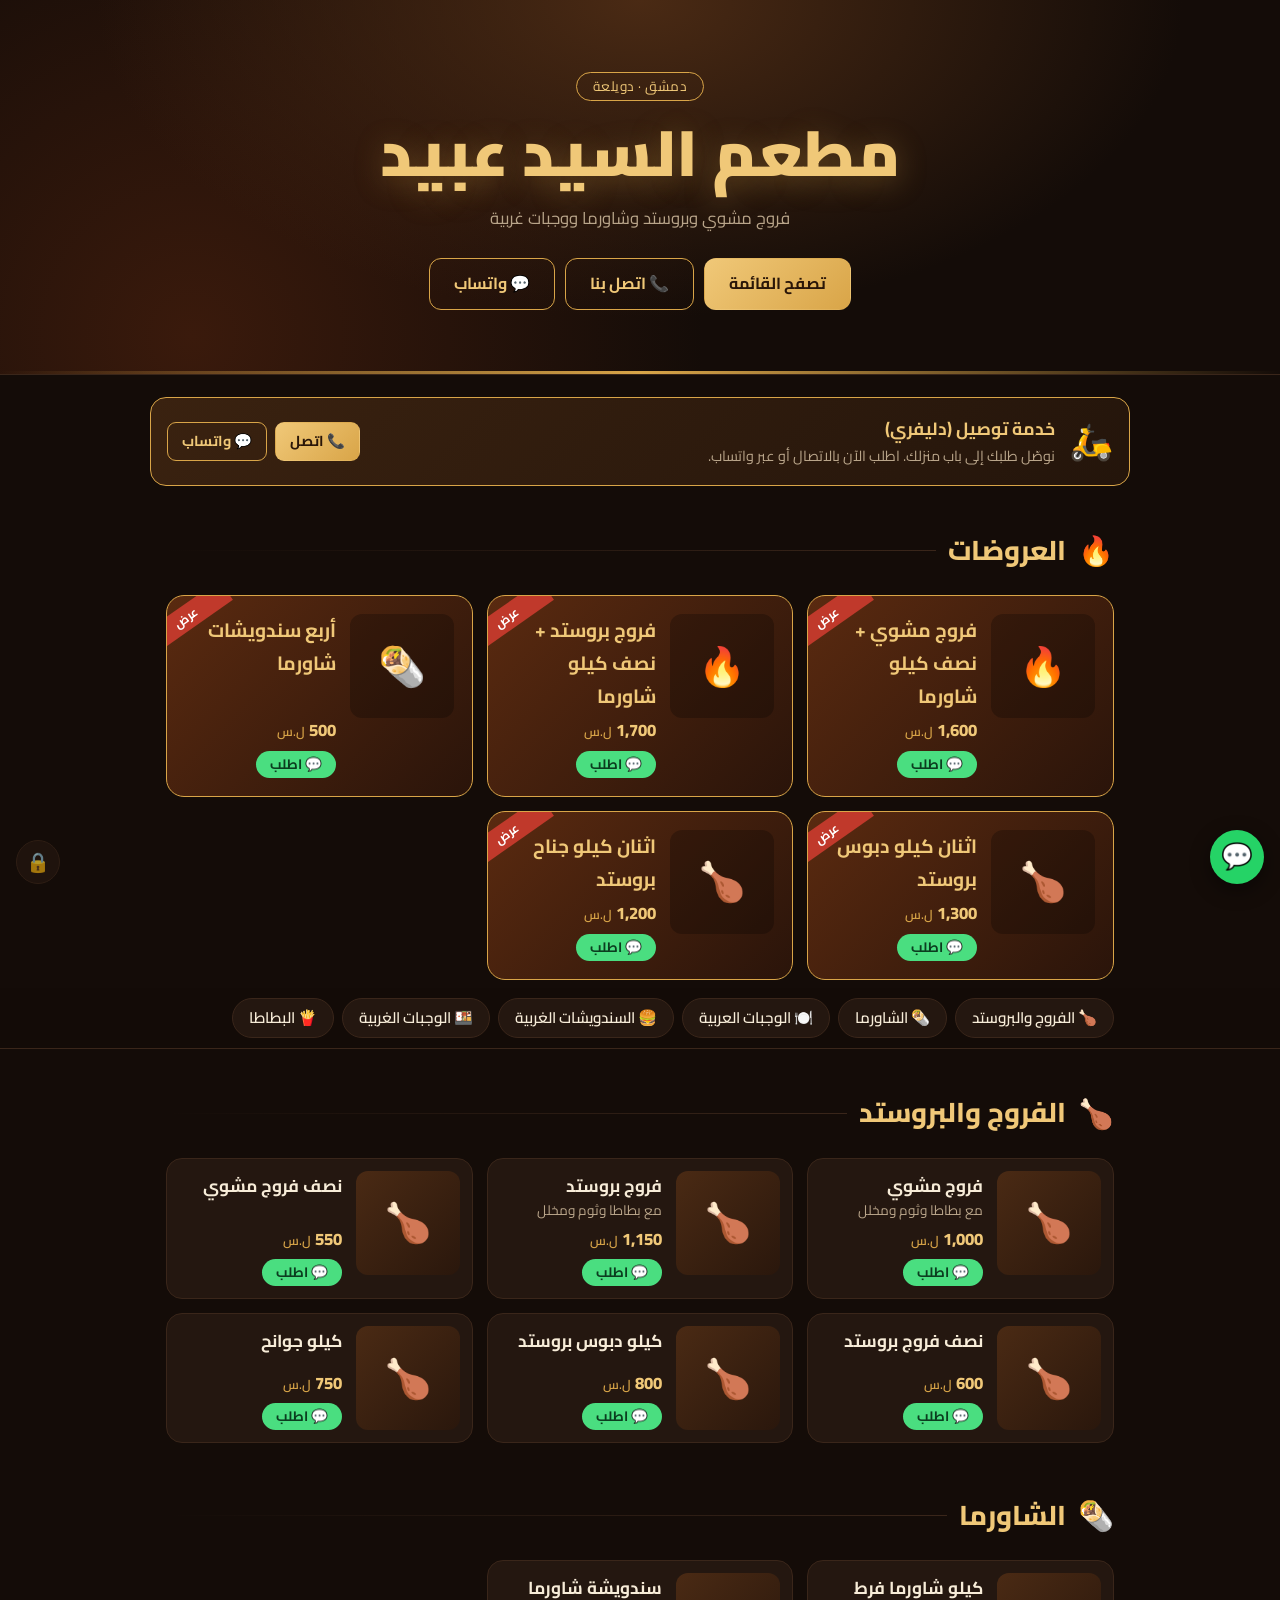
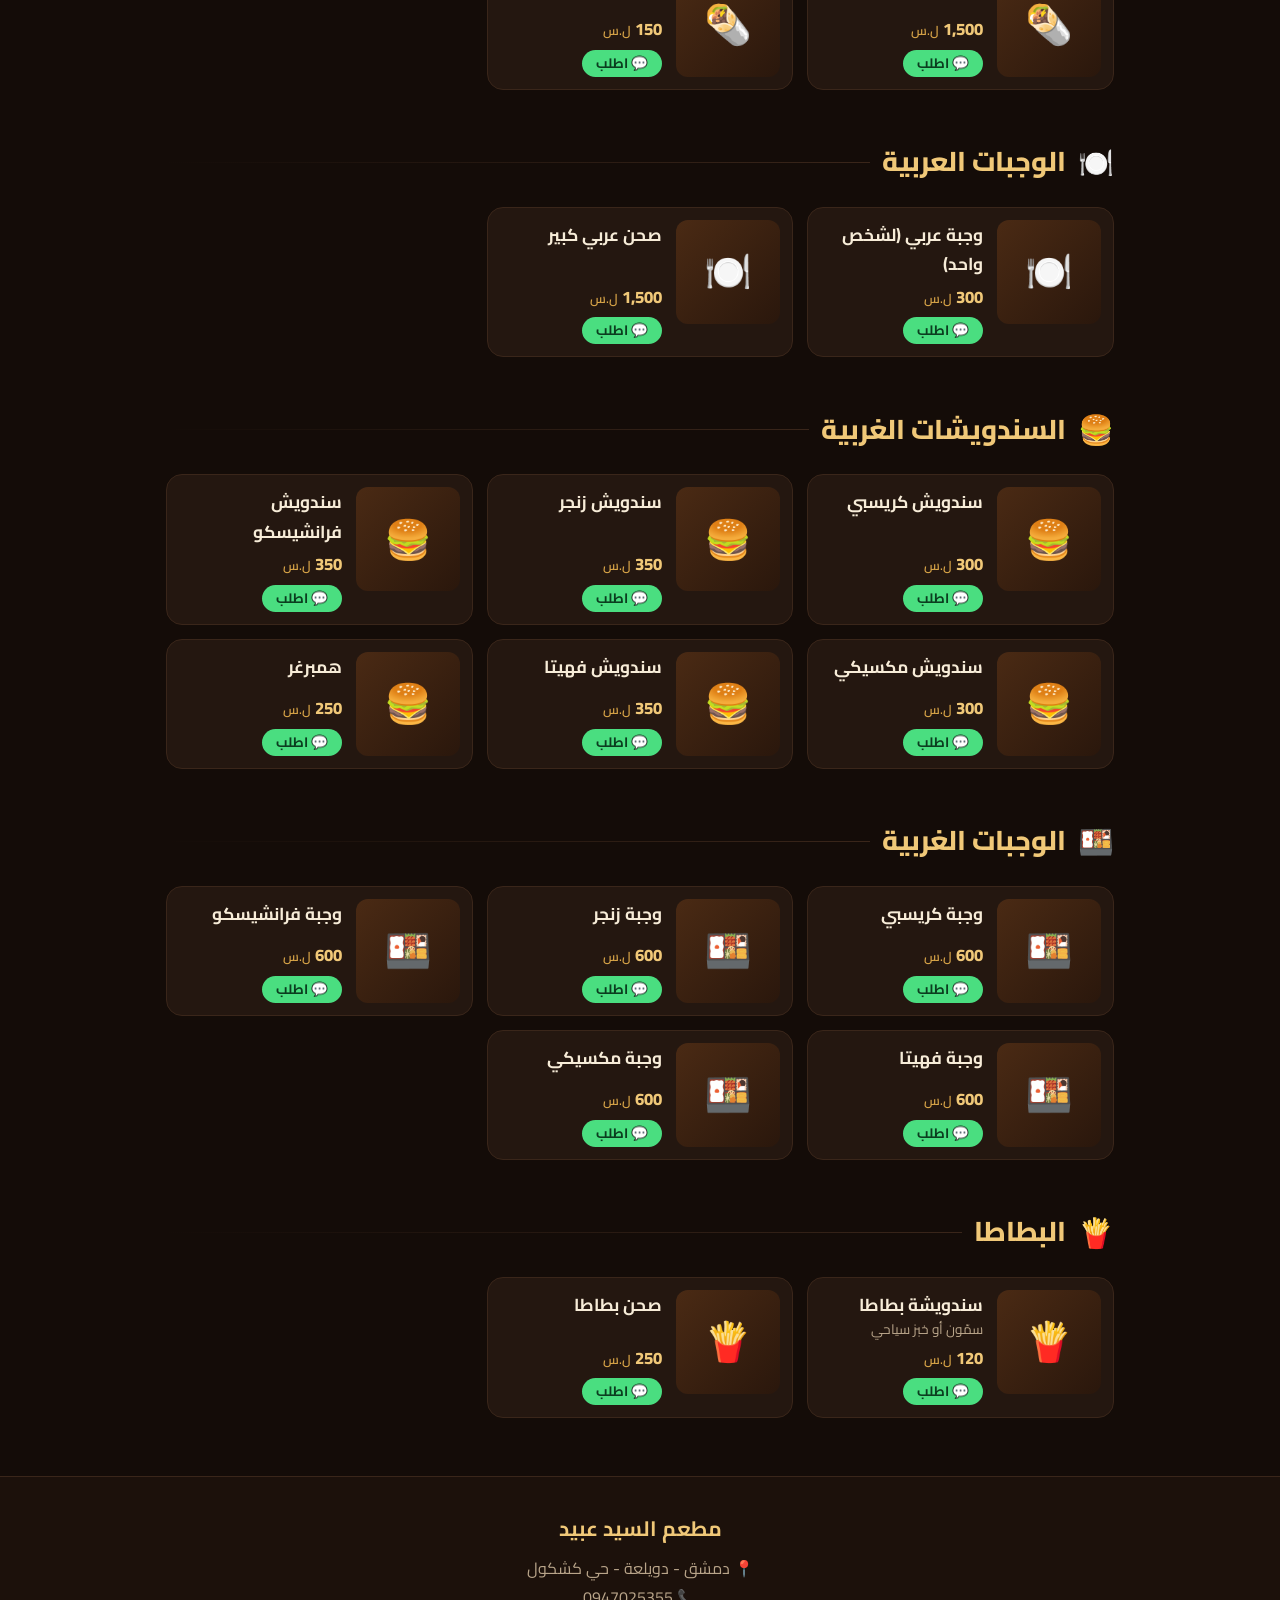
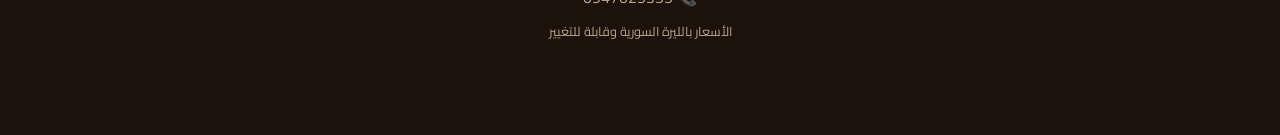
<file: index.html>
<!doctype html>
<html lang="ar" dir="rtl">
<head>
<meta charset="utf-8">
<meta name="viewport" content="width=device-width,initial-scale=1">
<title>مطعم السيد عبيد</title>
<meta name="description" content="قائمة طعام مطعم السيد عبيد: مشويات، وجبات دجاج، سندويشات، مقبلات وحلويات">
<meta name="theme-color" content="#140c08">
<link rel="preconnect" href="https://fonts.googleapis.com">
<link rel="preconnect" href="https://fonts.gstatic.com" crossorigin>
<link href="https://fonts.googleapis.com/css2?family=Cairo:wght@400;600;700;900&display=swap" rel="stylesheet">
<link rel="stylesheet" href="style.css">
</head>
<body>
<div id="app"></div>
<input type="file" id="filePick" accept="image/*" hidden>
<div id="modal" class="modal" hidden></div>
<div id="toast" class="toast" hidden></div>
<script src="data.js"></script>
<script src="app.js"></script>
</body>
</html>
</file>
<file: style.css>
:root{
  --bg:#140c08;--bg2:#1c110b;--card:#241710;--line:#3a261a;
  --gold:#d9a548;--gold2:#f0c878;--cream:#f7ecd8;--mut:#b9a58a;--red:#c0392b;
}
*{box-sizing:border-box;margin:0;padding:0}
html{scroll-behavior:smooth;scroll-padding-top:70px}
body{font-family:'Cairo',Tahoma,Arial,sans-serif;background:var(--bg);color:var(--cream);line-height:1.7;-webkit-font-smoothing:antialiased}
a{color:inherit;text-decoration:none}
button,input,textarea,select{font-family:inherit;font-size:1rem}

/* Hero */
.hero{position:relative;text-align:center;padding:72px 20px 64px;
  background:radial-gradient(ellipse at 50% 0%,#4a2a14 0%,transparent 60%),
             radial-gradient(circle at 15% 90%,#3a1a0c 0%,transparent 45%),var(--bg);
  border-bottom:1px solid var(--line)}
.hero::after{content:"";position:absolute;inset:auto 0 0 0;height:3px;
  background:linear-gradient(90deg,transparent,var(--gold),transparent)}
.badge{display:inline-block;border:1px solid var(--gold);color:var(--gold2);
  padding:2px 16px;border-radius:99px;font-size:.85rem;margin-bottom:14px;letter-spacing:.5px}
.badge:empty{display:none}
.hero h1{font-size:clamp(2.2rem,9vw,4rem);font-weight:900;color:var(--gold2);
  text-shadow:0 4px 30px rgba(217,165,72,.35);line-height:1.2}
.hero p{color:var(--mut);margin:12px auto 26px;max-width:520px;font-size:1.05rem}
.cta{display:flex;gap:10px;justify-content:center;flex-wrap:wrap}
.btn{display:inline-flex;align-items:center;gap:6px;padding:11px 24px;border-radius:12px;
  font-weight:700;border:1px solid var(--gold);cursor:pointer;transition:.2s;background:none;color:var(--gold2)}
.btn.gold{background:linear-gradient(135deg,var(--gold2),var(--gold));color:#2a1608;border-color:transparent}
.btn:active{transform:scale(.97)}
.btn.sm{padding:6px 14px;font-size:.9rem;border-radius:9px}
.btn.danger{border-color:var(--red);color:#ff9d90}

/* Sections */
.wrap{max-width:980px;margin:0 auto;padding:0 16px}
section{padding:40px 0 8px}
.sec-title{display:flex;align-items:center;gap:12px;margin-bottom:20px}
.sec-title h2{font-size:1.7rem;font-weight:800;color:var(--gold2)}
.sec-title .ic{font-size:1.8rem}
.sec-title::after{content:"";flex:1;height:1px;background:linear-gradient(270deg,var(--line),transparent)}

/* Nav */
.nav{position:sticky;top:0;z-index:20;background:rgba(20,12,8,.92);backdrop-filter:blur(10px);
  border-bottom:1px solid var(--line)}
.nav .wrap{display:flex;gap:8px;overflow-x:auto;padding:10px 16px;scrollbar-width:none}
.nav .wrap::-webkit-scrollbar{display:none}
.chip{white-space:nowrap;padding:6px 16px;border-radius:99px;background:var(--card);
  border:1px solid var(--line);color:var(--cream);font-size:.95rem;font-weight:600}
.chip:hover{border-color:var(--gold)}

/* Cards */
.grid{display:grid;grid-template-columns:repeat(auto-fill,minmax(280px,1fr));gap:14px}
.card{display:flex;gap:14px;background:var(--card);border:1px solid var(--line);border-radius:16px;
  padding:12px;transition:.2s;position:relative}
.card:hover{border-color:var(--gold);transform:translateY(-2px)}
.thumb{width:92px;height:92px;flex:none;border-radius:12px;overflow:hidden;
  background:linear-gradient(135deg,#4a2a14,#2a170c);display:flex;align-items:center;justify-content:center;font-size:2.4rem}
.thumb img{width:100%;height:100%;object-fit:cover}
.info{flex:1;min-width:0;display:flex;flex-direction:column}
.info h3{font-size:1.08rem;font-weight:700;color:var(--cream)}
.info p{color:var(--mut);font-size:.85rem;line-height:1.5;flex:1}
.price{margin-top:4px;color:var(--gold2);font-weight:800;font-size:1.05rem}
.price small{font-weight:600;color:var(--gold);font-size:.8rem;margin-inline-start:4px}

/* Offers */
.offers{display:grid;grid-template-columns:repeat(auto-fill,minmax(280px,1fr));gap:14px}
.offer{position:relative;overflow:hidden;border-radius:18px;padding:18px;display:flex;gap:14px;
  background:linear-gradient(135deg,#5a2a10,#2a140a);border:1px solid var(--gold)}
.offer::before{content:"عرض";position:absolute;top:10px;left:-30px;transform:rotate(-35deg);
  background:var(--red);color:#fff;font-size:.75rem;font-weight:700;padding:2px 36px}
.offer .thumb{background:rgba(0,0,0,.25)}
.offer h3{color:var(--gold2);font-size:1.2rem}

/* Footer */
footer{margin-top:50px;padding:34px 16px 90px;text-align:center;border-top:1px solid var(--line);
  background:var(--bg2);color:var(--mut)}
footer h4{color:var(--gold2);font-size:1.3rem;margin-bottom:8px}
footer p{margin:2px 0}

/* Admin */
.lock{position:fixed;bottom:16px;left:16px;z-index:30;width:44px;height:44px;border-radius:50%;
  border:1px solid var(--line);background:var(--card);color:var(--mut);font-size:1.2rem;cursor:pointer;opacity:.7}
.adminbar{position:sticky;top:0;z-index:25;background:#2b1a0d;border-bottom:2px solid var(--gold);
  padding:8px 12px;display:flex;gap:6px;flex-wrap:wrap;align-items:center}
.adminbar b{color:var(--gold2);margin-inline-end:6px}
.card.edit,.offer.edit{flex-direction:column}
.edit .row{display:flex;gap:12px}
.edit .thumb{cursor:pointer;position:relative}
.edit .thumb::after{content:"📷";position:absolute;inset:auto 4px 4px auto;background:rgba(0,0,0,.65);
  border-radius:8px;padding:0 5px;font-size:.9rem}
.fld{width:100%;background:#120a06;border:1px solid var(--line);color:var(--cream);
  border-radius:9px;padding:7px 10px;margin-bottom:6px}
.fld:focus{outline:none;border-color:var(--gold)}
textarea.fld{resize:vertical;min-height:54px}
.acts{display:flex;gap:6px;flex-wrap:wrap}
.cat-edit{display:flex;gap:8px;align-items:center;margin-bottom:14px;flex-wrap:wrap}
.cat-edit .fld{width:auto;flex:1;min-width:120px;margin:0}
.cat-edit .fld.ico{flex:none;width:64px;text-align:center}
.addbox{margin-top:12px}

/* Modal / toast */
.modal{position:fixed;inset:0;z-index:50;background:rgba(0,0,0,.75);display:flex;align-items:center;
  justify-content:center;padding:16px}
.modal[hidden],.toast[hidden]{display:none}
.mbox{background:var(--card);border:1px solid var(--gold);border-radius:18px;padding:20px;
  width:100%;max-width:420px;max-height:90vh;overflow:auto}
.mbox h3{color:var(--gold2);margin-bottom:12px}
.mbox label{display:block;font-size:.85rem;color:var(--mut);margin-bottom:2px}
.mbox .acts{margin-top:10px;justify-content:flex-start}
.toast{position:fixed;bottom:24px;left:50%;transform:translateX(-50%);z-index:60;background:var(--gold);
  color:#2a1608;padding:8px 20px;border-radius:99px;font-weight:700}

@media(min-width:700px){.thumb{width:104px;height:104px}}
@media print{.lock,.adminbar,.nav{display:none}}

/* Delivery & WhatsApp */
.delivery{max-width:980px;margin:22px auto 0;padding:14px 16px;display:flex;gap:14px;align-items:center;flex-wrap:wrap;
  background:linear-gradient(135deg,#3a2210,#24150b);border:1px solid var(--gold);border-radius:16px;width:calc(100% - 32px)}
.delivery .dic{font-size:2.2rem}
.delivery div:nth-child(2){flex:1;min-width:180px}
.delivery b{color:var(--gold2);font-size:1.1rem}
.delivery p{color:var(--mut);font-size:.9rem}
.dbtns{display:flex;gap:8px}
.order{align-self:flex-start;margin-top:6px;font-size:.85rem;font-weight:700;color:#0b3d1f;background:#4ade80;
  padding:2px 14px;border-radius:99px}
.wafab{position:fixed;bottom:16px;right:16px;z-index:30;width:54px;height:54px;border-radius:50%;
  background:#25d366;color:#fff;font-size:1.6rem;display:flex;align-items:center;justify-content:center;
  box-shadow:0 6px 20px rgba(0,0,0,.45)}
</file>
